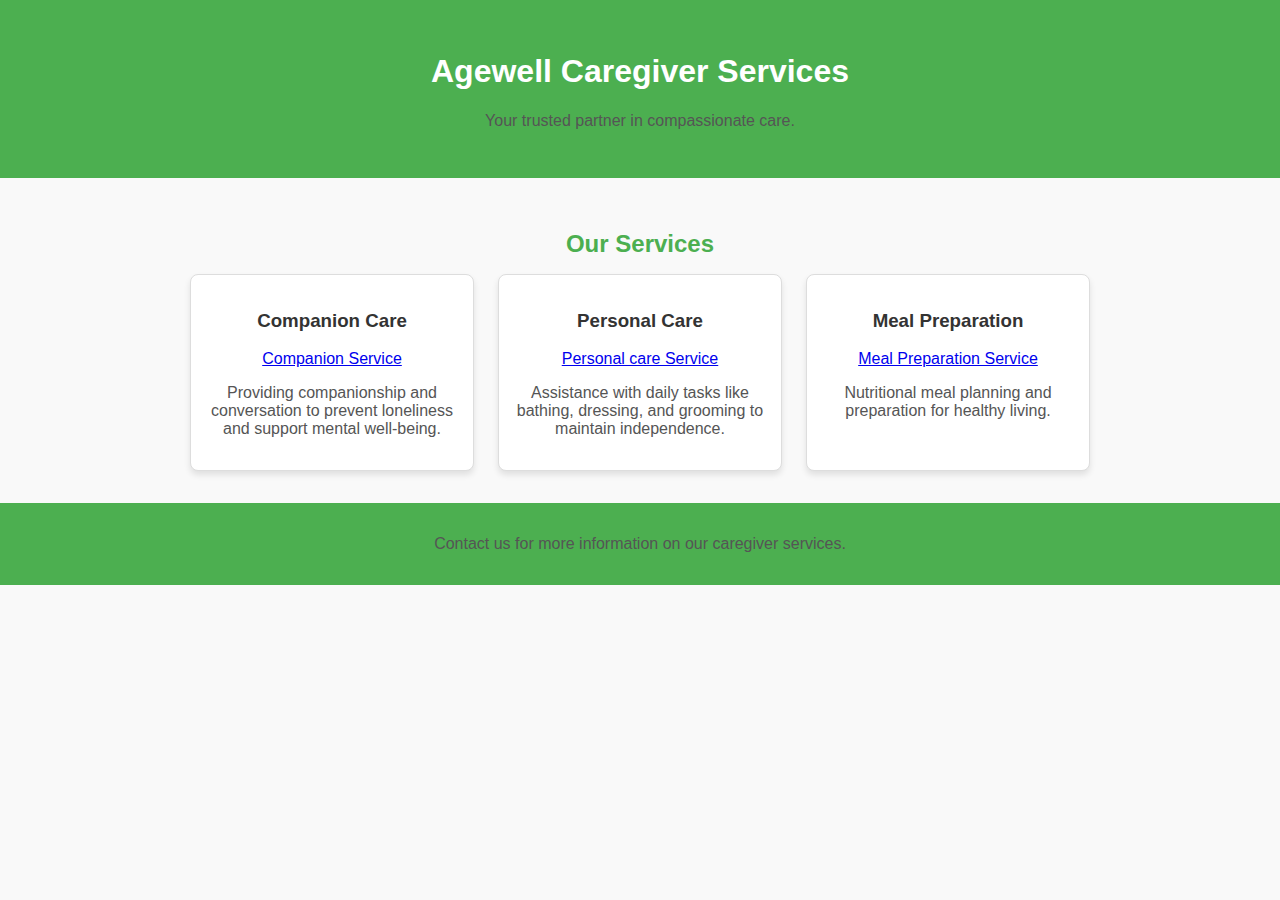
<file: caregiver.html>
<!DOCTYPE html>
<html lang="en">
<head>
  <meta charset="UTF-8">
  <meta name="viewport" content="width=device-width, initial-scale=1.0">
  <title>Caregiver Services - Agewell</title>
  <style>
    /* CSS Styling */
    body {
      font-family: Arial, sans-serif;
      margin: 0;
      padding: 0;
      color: #333;
      background-color: #f9f9f9;
    }

    header {
      text-align: center;
      padding: 2rem;
      background-color: #4CAF50;
      color: white;
    }

    .services {
      padding: 2rem;
      text-align: center;
    }

    .service-cards {
      display: flex;
      flex-wrap: wrap;
      justify-content: center;
      gap: 1.5rem;
    }

    .service-card {
      background: white;
      border: 1px solid #ddd;
      border-radius: 8px;
      padding: 1rem;
      width: 250px;
      box-shadow: 0 4px 6px rgba(0, 0, 0, 0.1);
      transition: transform 0.3s, box-shadow 0.3s;
      cursor: pointer;
    }

    .service-card:hover {
      transform: translateY(-5px);
      box-shadow: 0 8px 12px rgba(0, 0, 0, 0.2);
    }

    h2 {
      margin-bottom: 1rem;
      color: #4CAF50;
    }

    h3 {
      color: #333;
    }

    p {
      color: #555;
    }

    footer {
      text-align: center;
      padding: 1rem;
      background-color: #4CAF50;
      color: white;
    }

    /* Modal Styling */
    .modal {
      display: none;
      position: fixed;
      z-index: 1000;
      left: 0;
      top: 0;
      width: 100%;
      height: 100%;
      background-color: rgba(0, 0, 0, 0.6);
      justify-content: center;
      align-items: center;
    }

    .modal-content {
      background-color: white;
      padding: 20px;
      border-radius: 8px;
      width: 80%;
      max-width: 500px;
      text-align: left;
    }

    .modal h3 {
      color: #4CAF50;
    }

    .close-modal {
      float: right;
      font-size: 24px;
      font-weight: bold;
      color: #333;
      cursor: pointer;
    }

    .close-modal:hover {
      color: #4CAF50;
    }
  </style>
</head>
<body>
  <header>
    <h1>Agewell Caregiver Services</h1>
    <p>Your trusted partner in compassionate care.</p>
  </header>

  <section class="services">
    <h2>Our Services</h2>
    <div class="service-cards">
      <div class="service-card" onclick="openModal('companionCareModal')">
        <h3>Companion Care</h3>
        <a href="companion.html" >Companion Service</a>
        <p>Providing companionship and conversation to prevent loneliness and support mental well-being.</p>
      </div>
      <div class="service-card" onclick="openModal('personalCareModal')">
        <h3>Personal Care</h3>
        <a href="personalcare.html">Personal care Service</a>
        <p>Assistance with daily tasks like bathing, dressing, and grooming to maintain independence.</p>
      </div>
      <div class="service-card" onclick="openModal('mealPrepModal')">
        <h3>Meal Preparation</h3>
        <a href="mealprepartion.html">Meal Preparation Service</a>
        <p>Nutritional meal planning and preparation for healthy living.</p>
      </div>
    </div>
  </section>

  <!-- Modal for Companion Care -->
  <div id="companionCareModal" class="modal">
    <div class="modal-content">
      <span class="close-modal" onclick="closeModal('companionCareModal')">&times;</span>
      <h3>Companion Care</h3>
      <p>Our companion care services offer clients a friendly face and supportive conversation, helping to prevent loneliness and foster a sense of belonging and well-being. This includes regular visits, engaging activities, and emotional support.</p>
    </div>
  </div>

  <!-- Modal for Personal Care -->
  <div id="personalCareModal" class="modal">
    <div class="modal-content">
      <span class="close-modal" onclick="closeModal('personalCareModal')">&times;</span>
      <h3>Personal Care</h3>
      <p>Personal care services assist clients with essential daily activities like bathing, dressing, and grooming. Our caregivers ensure safety, dignity, and independence while providing compassionate assistance tailored to each individual’s needs.</p>
    </div>
  </div>

  <!-- Modal for Meal Preparation -->
  <div id="mealPrepModal" class="modal">
    <div class="modal-content">
      <span class="close-modal" onclick="closeModal('mealPrepModal')">&times;</span>
      <h3>Meal Preparation</h3>
      <p>We provide meal preparation services to promote balanced nutrition and healthy eating habits. This includes personalized meal planning, grocery shopping, cooking, and ensuring our clients enjoy tasty, nutritious meals every day.</p>
    </div>
  </div>

  <footer>
    <p>Contact us for more information on our caregiver services.</p>
  </footer>

  <script>
    // JavaScript for Modal Functionality
    function openModal(modalId) {
      document.getElementById(modalId).style.display = 'flex';
    }

    function closeModal(modalId) {
      document.getElementById(modalId).style.display = 'none';
    }

    // Close the modal when clicking outside of it
    window.onclick = function(event) {
      const modals = document.querySelectorAll('.modal');
      modals.forEach(modal => {
        if (event.target == modal) {
          modal.style.display = "none";
        }
      });
    }
  </script>
</body>
</html>
</file>
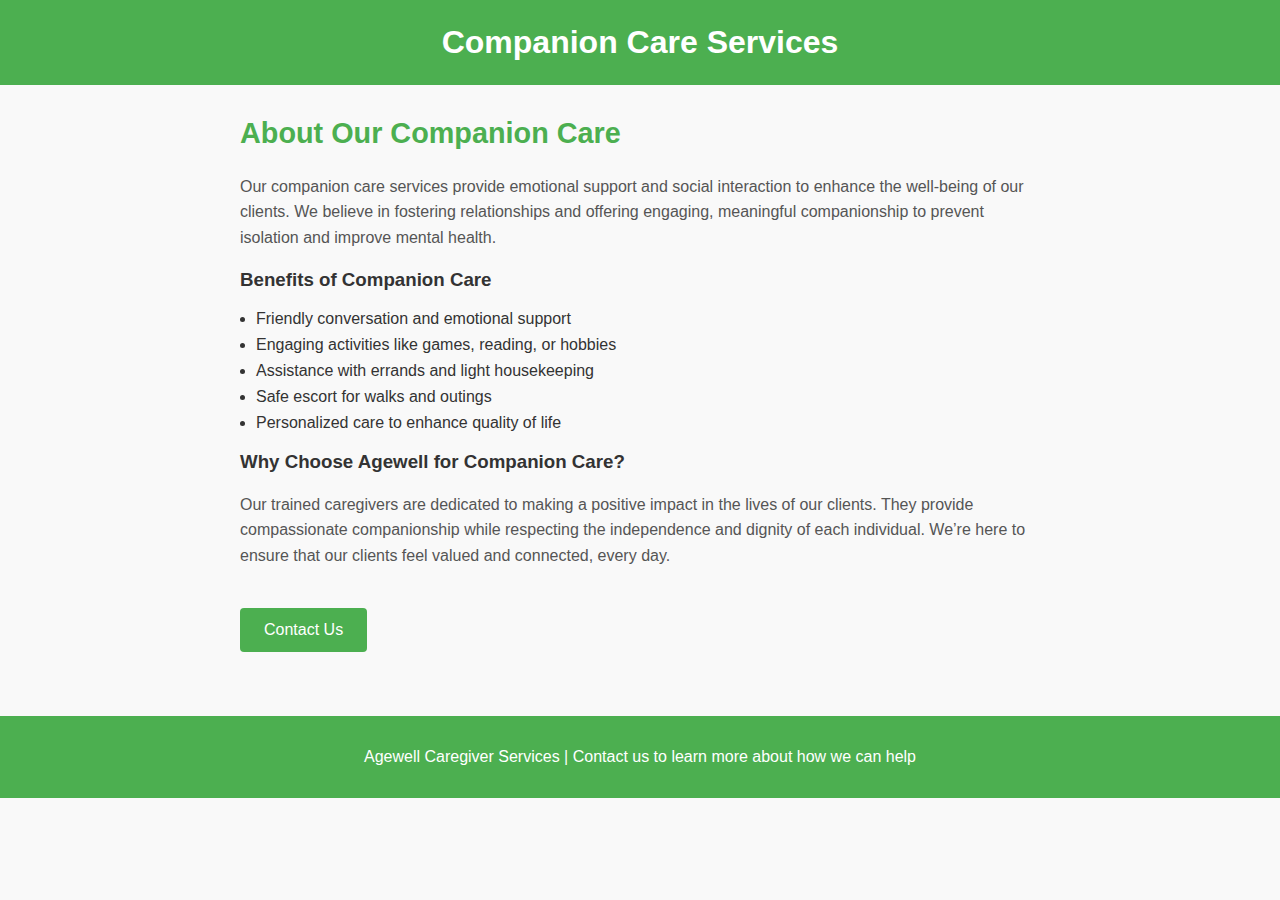
<file: companion.html>
<!DOCTYPE html>
<html lang="en">
<head>
  <meta charset="UTF-8">
  <meta name="viewport" content="width=device-width, initial-scale=1.0">
  <title>Companion Care - Agewell</title>
  <style>
    /* Basic Page Styling */
    body {
      font-family: Arial, sans-serif;
      margin: 0;
      padding: 0;
      background-color: #f9f9f9;
      color: #333;
    }

    header {
      background-color: #4CAF50;
      padding: 1.5rem;
      text-align: center;
      color: white;
    }

    header h1 {
      margin: 0;
      font-size: 2rem;
    }

    .content {
      padding: 2rem;
      max-width: 800px;
      margin: auto;
    }

    .content h2 {
      color: #4CAF50;
      font-size: 1.8rem;
      margin-top: 0;
    }

    .content p {
      line-height: 1.6;
      color: #555;
    }

    .benefits-list {
      margin: 1rem 0;
      padding-left: 1rem;
    }

    .benefits-list li {
      margin-bottom: 0.5rem;
    }

    .contact-button {
      display: inline-block;
      margin-top: 1.5rem;
      padding: 0.8rem 1.5rem;
      background-color: #4CAF50;
      color: white;
      border: none;
      border-radius: 4px;
      font-size: 1rem;
      cursor: pointer;
      text-decoration: none;
      transition: background-color 0.3s;
    }

    .contact-button:hover {
      background-color: #45a049;
    }

    footer {
      text-align: center;
      padding: 1rem;
      background-color: #4CAF50;
      color: white;
      margin-top: 2rem;
    }
  </style>
</head>
<body>

  <!-- Header Section -->
  <header>
    <h1>Companion Care Services</h1>
  </header>

  <!-- Main Content Section -->
  <div class="content">
    <h2>About Our Companion Care</h2>
    <p>Our companion care services provide emotional support and social interaction to enhance the well-being of our clients. We believe in fostering relationships and offering engaging, meaningful companionship to prevent isolation and improve mental health.</p>

    <h3>Benefits of Companion Care</h3>
    <ul class="benefits-list">
      <li>Friendly conversation and emotional support</li>
      <li>Engaging activities like games, reading, or hobbies</li>
      <li>Assistance with errands and light housekeeping</li>
      <li>Safe escort for walks and outings</li>
      <li>Personalized care to enhance quality of life</li>
    </ul>

    <h3>Why Choose Agewell for Companion Care?</h3>
    <p>Our trained caregivers are dedicated to making a positive impact in the lives of our clients. They provide compassionate companionship while respecting the independence and dignity of each individual. We’re here to ensure that our clients feel valued and connected, every day.</p>

    <a href="home.html" class="contact-button">Contact Us</a>
  </div>

  <!-- Footer Section -->
  <footer>
    <p>Agewell Caregiver Services | Contact us to learn more about how we can help</p>
  </footer>

</body>
</html>
</file>
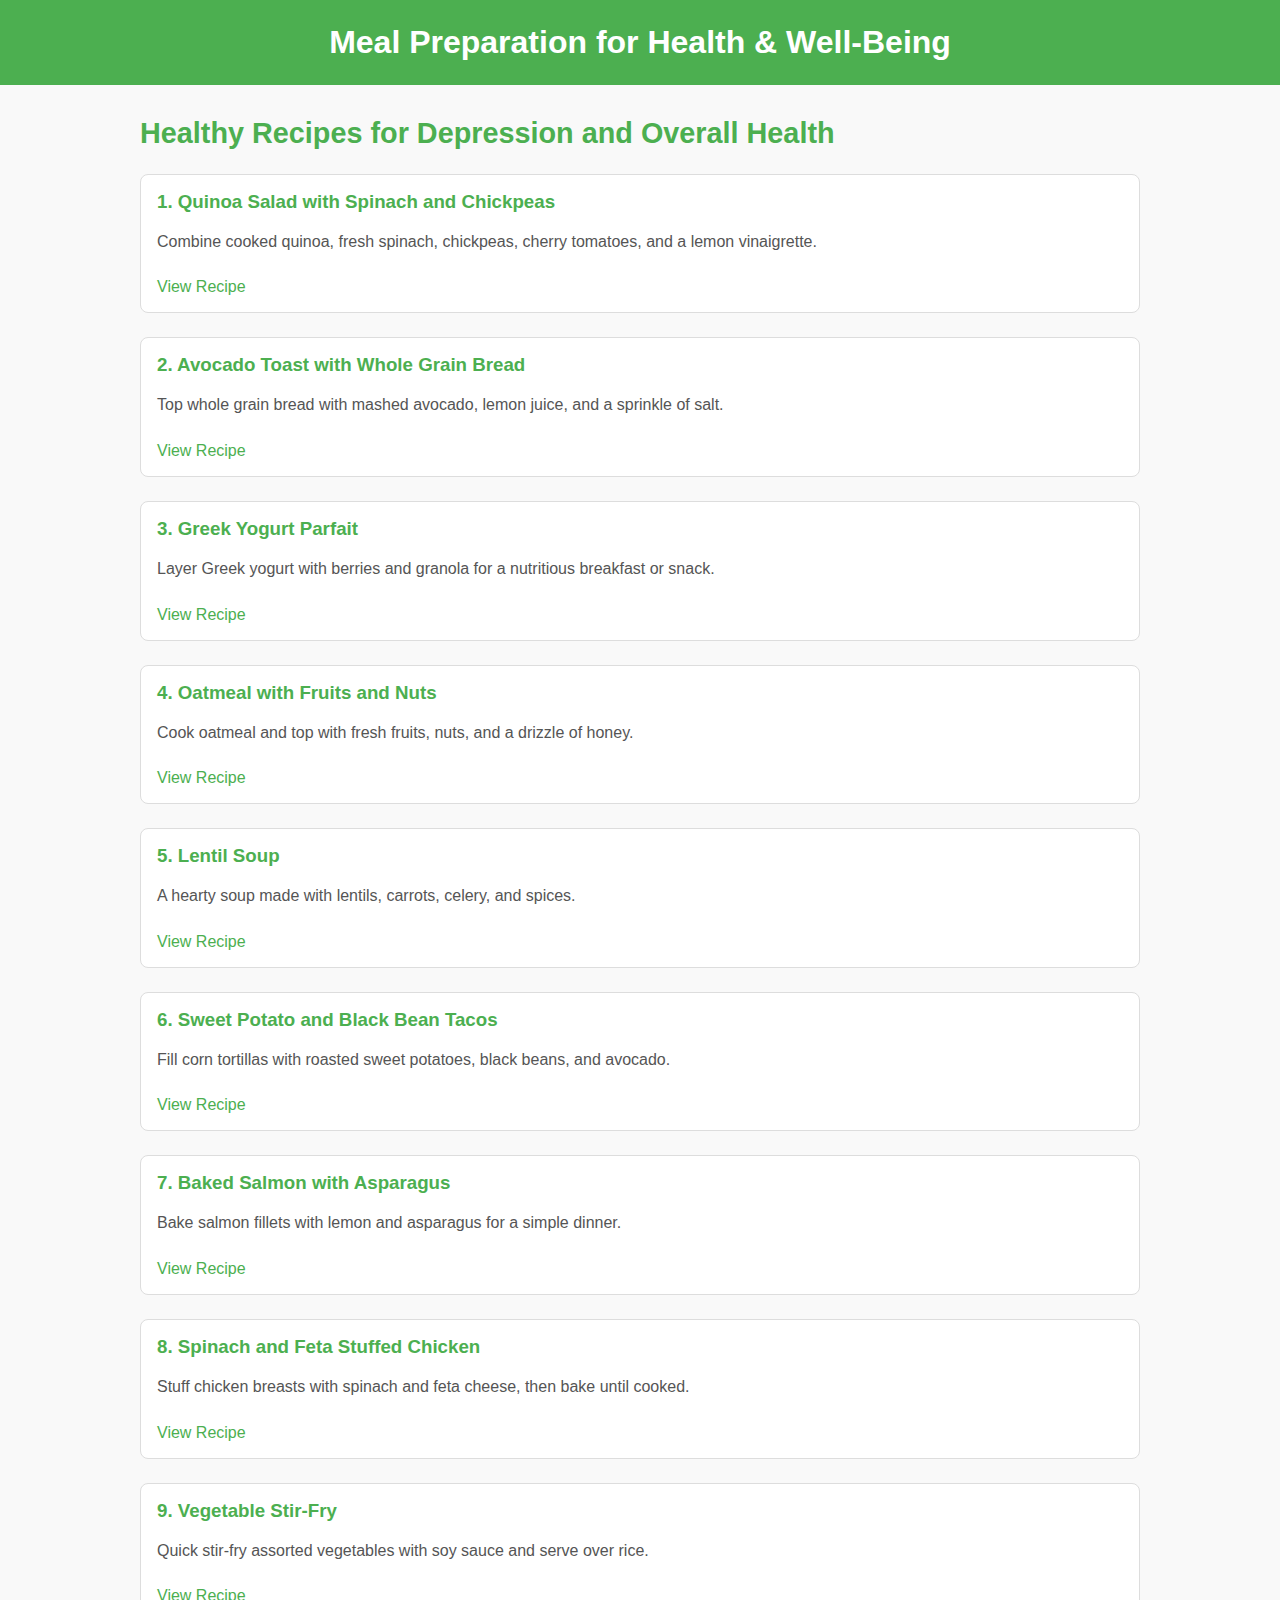
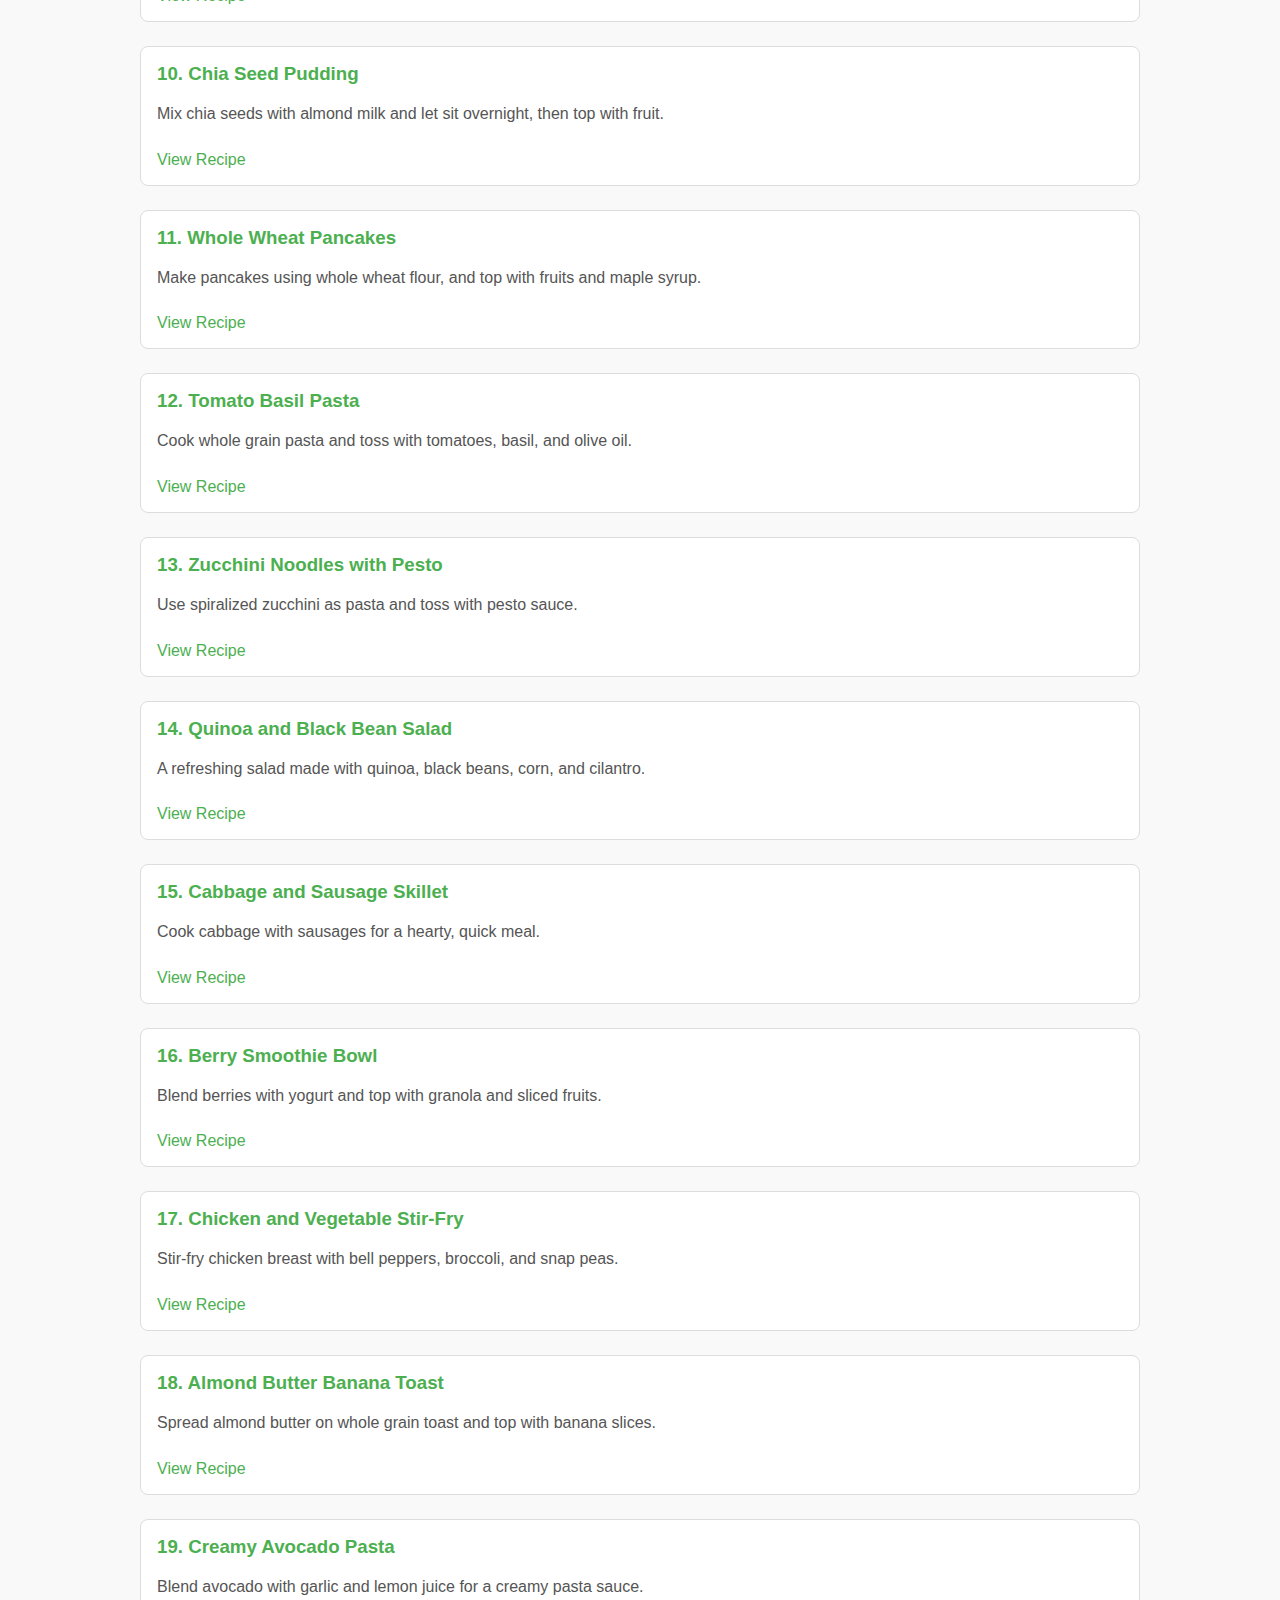
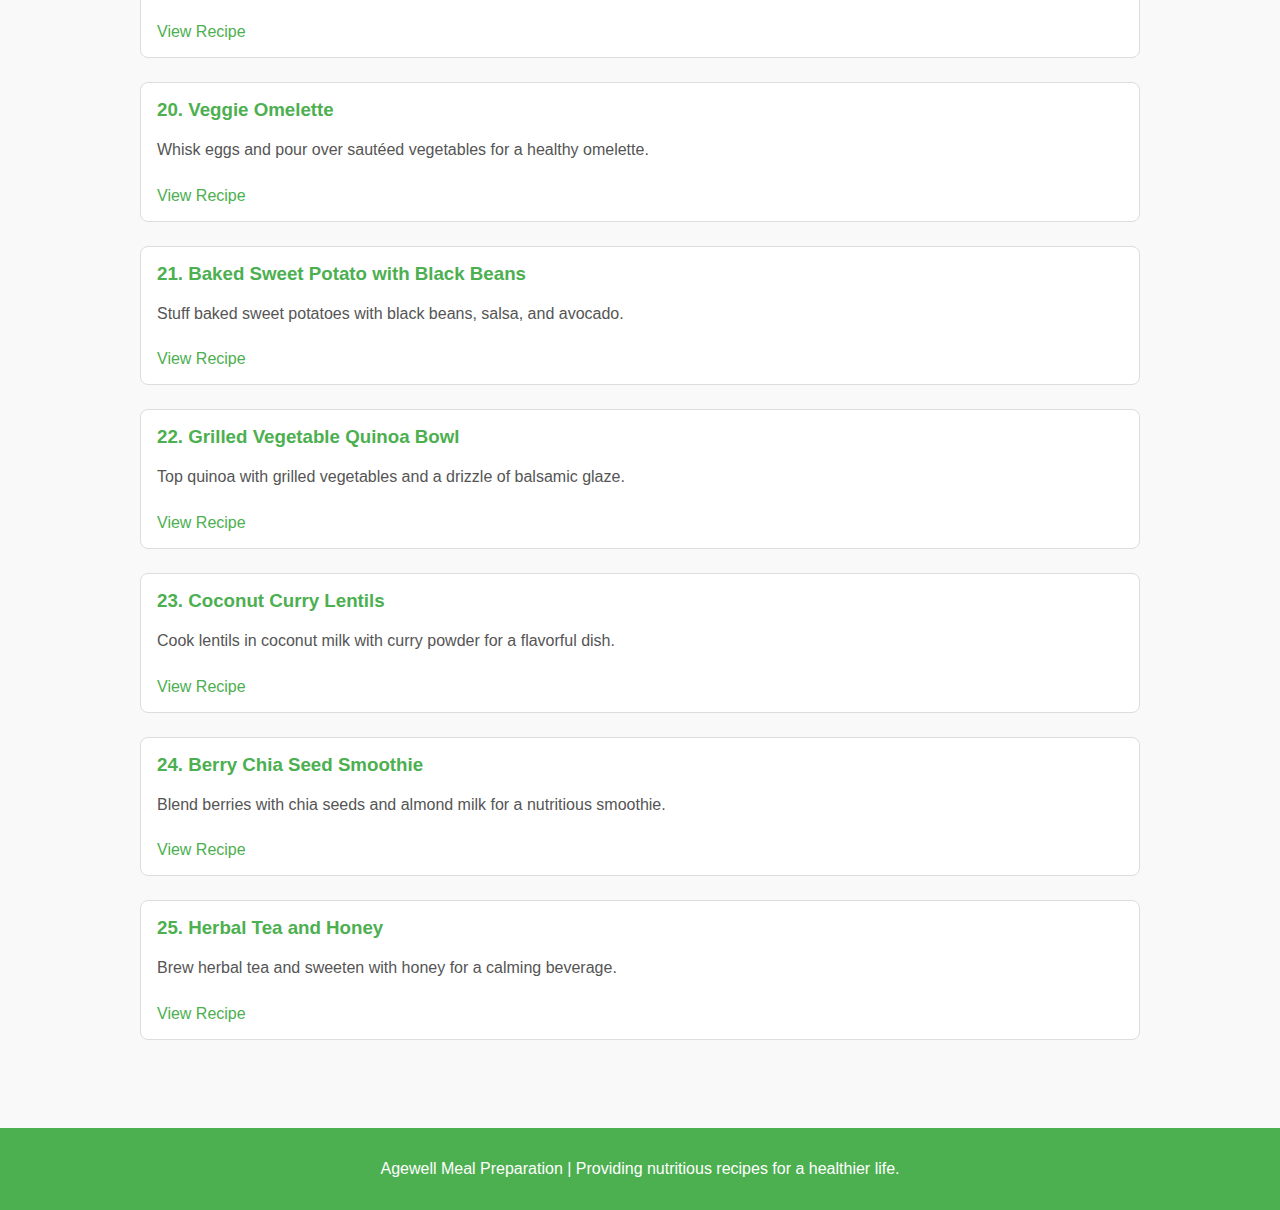
<file: mealprepartion.html>
<!DOCTYPE html>
<html lang="en">
<head>
    <meta charset="UTF-8">
    <meta name="viewport" content="width=device-width, initial-scale=1.0">
    <title>Meal Preparation - Agewell</title>
    <style>
        /* Basic Page Styling */
        body {
            font-family: Arial, sans-serif;
            margin: 0;
            padding: 0;
            background-color: #f9f9f9;
            color: #333;
        }

        header {
            background-color: #4CAF50;
            padding: 1.5rem;
            text-align: center;
            color: white;
        }

        header h1 {
            margin: 0;
            font-size: 2rem;
        }

        .content {
            padding: 2rem;
            max-width: 1000px;
            margin: auto;
        }

        .content h2 {
            color: #4CAF50;
            font-size: 1.8rem;
            margin-top: 0;
        }

        .recipe {
            border: 1px solid #ddd;
            border-radius: 8px;
            padding: 1rem;
            margin-bottom: 1.5rem;
            background-color: #fff;
        }

        .recipe h3 {
            color: #4CAF50;
            margin: 0;
        }

        .recipe p {
            line-height: 1.6;
            color: #555;
        }

        .recipe a {
            display: inline-block;
            margin-top: 0.5rem;
            color: #4CAF50;
            text-decoration: none;
        }

        .recipe a:hover {
            text-decoration: underline;
        }

        footer {
            text-align: center;
            padding: 1rem;
            background-color: #4CAF50;
            color: white;
            margin-top: 2rem;
        }
    </style>
</head>
<body>

    <!-- Header Section -->
    <header>
        <h1>Meal Preparation for Health & Well-Being</h1>
    </header>

    <!-- Main Content Section -->
    <div class="content">
        <h2>Healthy Recipes for Depression and Overall Health</h2>
        
        <div class="recipe">
            <h3>1. Quinoa Salad with Spinach and Chickpeas</h3>
            <p>Combine cooked quinoa, fresh spinach, chickpeas, cherry tomatoes, and a lemon vinaigrette.</p>
            <a href="https://www.loveandlemons.com/quinoa-salad-recipe/" target="_blank">View Recipe</a>
        </div>

        <div class="recipe">
            <h3>2. Avocado Toast with Whole Grain Bread</h3>
            <p>Top whole grain bread with mashed avocado, lemon juice, and a sprinkle of salt.</p>
            <a href="https://www.foodnetwork.com/recipes/articles/50-avocado-toast-ideas" target="_blank">View Recipe</a>
        </div>

        <div class="recipe">
            <h3>3. Greek Yogurt Parfait</h3>
            <p>Layer Greek yogurt with berries and granola for a nutritious breakfast or snack.</p>
            <a href="https://www.healthline.com/nutrition/yogurt-parfait-recipe" target="_blank">View Recipe</a>
        </div>

        <div class="recipe">
            <h3>4. Oatmeal with Fruits and Nuts</h3>
            <p>Cook oatmeal and top with fresh fruits, nuts, and a drizzle of honey.</p>
            <a href="https://www.simplyrecipes.com/recipes/oatmeal/" target="_blank">View Recipe</a>
        </div>

        <div class="recipe">
            <h3>5. Lentil Soup</h3>
            <p>A hearty soup made with lentils, carrots, celery, and spices.</p>
            <a href="https://www.foodnetwork.com/recipes/ina-garten/lentil-soup-recipe-1941131" target="_blank">View Recipe</a>
        </div>

        <div class="recipe">
            <h3>6. Sweet Potato and Black Bean Tacos</h3>
            <p>Fill corn tortillas with roasted sweet potatoes, black beans, and avocado.</p>
            <a href="https://www.thekitchn.com/sweet-potato-black-bean-tacos-226471" target="_blank">View Recipe</a>
        </div>

        <div class="recipe">
            <h3>7. Baked Salmon with Asparagus</h3>
            <p>Bake salmon fillets with lemon and asparagus for a simple dinner.</p>
            <a href="https://www.foodnetwork.com/recipes/ina-garten/baked-salmon-recipe-1941808" target="_blank">View Recipe</a>
        </div>

        <div class="recipe">
            <h3>8. Spinach and Feta Stuffed Chicken</h3>
            <p>Stuff chicken breasts with spinach and feta cheese, then bake until cooked.</p>
            <a href="https://www.delish.com/cooking/recipe-19191890/spinach-feta-stuffed-chicken-recipe/" target="_blank">View Recipe</a>
        </div>

        <div class="recipe">
            <h3>9. Vegetable Stir-Fry</h3>
            <p>Quick stir-fry assorted vegetables with soy sauce and serve over rice.</p>
            <a href="https://www.cookingclassy.com/vegetable-stir-fry/" target="_blank">View Recipe</a>
        </div>

        <div class="recipe">
            <h3>10. Chia Seed Pudding</h3>
            <p>Mix chia seeds with almond milk and let sit overnight, then top with fruit.</p>
            <a href="https://minimalistbaker.com/vanilla-chia-seed-pudding/" target="_blank">View Recipe</a>
        </div>

        <div class="recipe">
            <h3>11. Whole Wheat Pancakes</h3>
            <p>Make pancakes using whole wheat flour, and top with fruits and maple syrup.</p>
            <a href="https://cookieandkate.com/best-whole-wheat-pancakes-recipe/" target="_blank">View Recipe</a>
        </div>

        <div class="recipe">
            <h3>12. Tomato Basil Pasta</h3>
            <p>Cook whole grain pasta and toss with tomatoes, basil, and olive oil.</p>
            <a href="https://www.thekitchn.com/tomato-basil-pasta-229350" target="_blank">View Recipe</a>
        </div>

        <div class="recipe">
            <h3>13. Zucchini Noodles with Pesto</h3>
            <p>Use spiralized zucchini as pasta and toss with pesto sauce.</p>
            <a href="https://www.delish.com/cooking/recipe-19218523/zucchini-noodles-pesto-recipe/" target="_blank">View Recipe</a>
        </div>

        <div class="recipe">
            <h3>14. Quinoa and Black Bean Salad</h3>
            <p>A refreshing salad made with quinoa, black beans, corn, and cilantro.</p>
            <a href="https://www.feastingathome.com/quinoa-black-bean-salad/" target="_blank">View Recipe</a>
        </div>

        <div class="recipe">
            <h3>15. Cabbage and Sausage Skillet</h3>
            <p>Cook cabbage with sausages for a hearty, quick meal.</p>
            <a href="https://www.food.com/recipe/cabbage-sausage-skillet-335657" target="_blank">View Recipe</a>
        </div>

        <div class="recipe">
            <h3>16. Berry Smoothie Bowl</h3>
            <p>Blend berries with yogurt and top with granola and sliced fruits.</p>
            <a href="https://www.simplyrecipes.com/recipes/berry_smoothie_bowl/" target="_blank">View Recipe</a>
        </div>

        <div class="recipe">
            <h3>17. Chicken and Vegetable Stir-Fry</h3>
            <p>Stir-fry chicken breast with bell peppers, broccoli, and snap peas.</p>
            <a href="https://www.wellplated.com/chicken-stir-fry/" target="_blank">View Recipe</a>
        </div>

        <div class="recipe">
            <h3>18. Almond Butter Banana Toast</h3>
            <p>Spread almond butter on whole grain toast and top with banana slices.</p>
            <a href="https://www.loveandlemons.com/breakfast-toast/" target="_blank">View Recipe</a>
        </div>

        <div class="recipe">
            <h3>19. Creamy Avocado Pasta</h3>
            <p>Blend avocado with garlic and lemon juice for a creamy pasta sauce.</p>
            <a href="https://www.foodiecrush.com/avocado-pasta/" target="_blank">View Recipe</a>
        </div>

        <div class="recipe">
            <h3>20. Veggie Omelette</h3>
            <p>Whisk eggs and pour over sautéed vegetables for a healthy omelette.</p>
            <a href="https://www.cookingclassy.com/veggie-omelet/" target="_blank">View Recipe</a>
        </div>

        <div class="recipe">
            <h3>21. Baked Sweet Potato with Black Beans</h3>
            <p>Stuff baked sweet potatoes with black beans, salsa, and avocado.</p>
            <a href="https://www.wellplated.com/sweet-potato-black-beans/" target="_blank">View Recipe</a>
        </div>

        <div class="recipe">
            <h3>22. Grilled Vegetable Quinoa Bowl</h3>
            <p>Top quinoa with grilled vegetables and a drizzle of balsamic glaze.</p>
            <a href="https://www.feastingathome.com/grilled-vegetable-quinoa-bowl/" target="_blank">View Recipe</a>
        </div>

        <div class="recipe">
            <h3>23. Coconut Curry Lentils</h3>
            <p>Cook lentils in coconut milk with curry powder for a flavorful dish.</p>
            <a href="https://www.thewoksoflife.com/coconut-curry-lentils/" target="_blank">View Recipe</a>
        </div>

        <div class="recipe">
            <h3>24. Berry Chia Seed Smoothie</h3>
            <p>Blend berries with chia seeds and almond milk for a nutritious smoothie.</p>
            <a href="https://www.smoothiefactory.com/berry-chia-smoothie/" target="_blank">View Recipe</a>
        </div>

        <div class="recipe">
            <h3>25. Herbal Tea and Honey</h3>
            <p>Brew herbal tea and sweeten with honey for a calming beverage.</p>
            <a href="https://www.healthline.com/nutrition/herbal-tea-benefits" target="_blank">View Recipe</a>
        </div>

    </div>

    <!-- Footer Section -->
    <footer>
        <p>Agewell Meal Preparation | Providing nutritious recipes for a healthier life.</p>
    </footer>

</body>
</html>
</file>
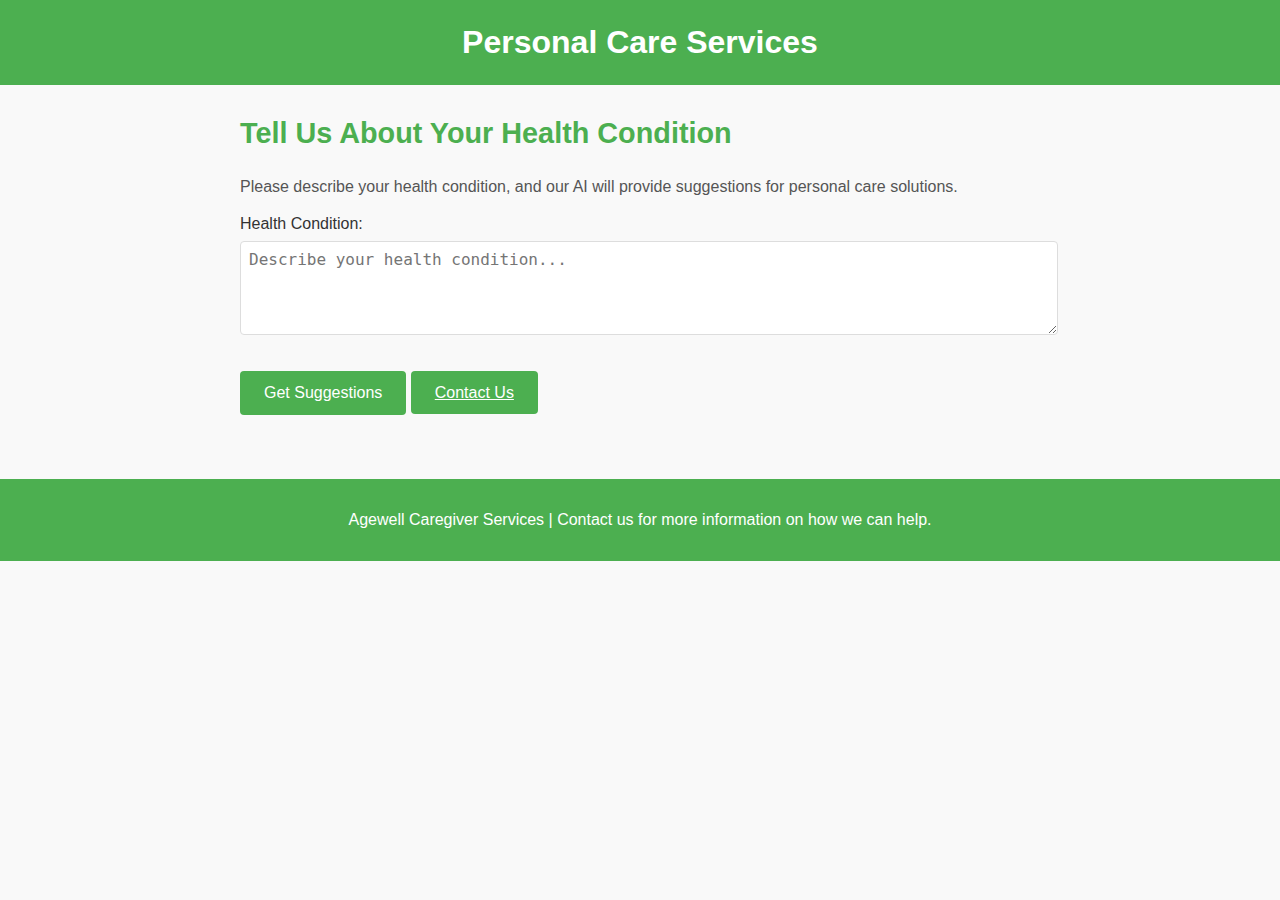
<file: personalcare.html>
<!DOCTYPE html>
<html lang="en">
<head>
  <meta charset="UTF-8">
  <meta name="viewport" content="width=device-width, initial-scale=1.0">
  <title>Personal Care - Agewell</title>
  <style>
    /* Basic Page Styling */
    body {
      font-family: Arial, sans-serif;
      margin: 0;
      padding: 0;
      background-color: #f9f9f9;
      color: #333;
    }

    header {
      background-color: #4CAF50;
      padding: 1.5rem;
      text-align: center;
      color: white;
    }

    header h1 {
      margin: 0;
      font-size: 2rem;
    }

    .content {
      padding: 2rem;
      max-width: 800px;
      margin: auto;
    }

    .content h2 {
      color: #4CAF50;
      font-size: 1.8rem;
      margin-top: 0;
    }

    .content p {
      line-height: 1.6;
      color: #555;
    }

    .form-group {
      margin: 1rem 0;
    }

    .form-group label {
      display: block;
      margin-bottom: 0.5rem;
    }

    .form-group input, .form-group textarea {
      width: 100%;
      padding: 0.5rem;
      border: 1px solid #ddd;
      border-radius: 4px;
      font-size: 1rem;
    }

    .submit-button {
      margin-top: 1rem;
      padding: 0.8rem 1.5rem;
      background-color: #4CAF50;
      color: white;
      border: none;
      border-radius: 4px;
      font-size: 1rem;
      cursor: pointer;
      transition: background-color 0.3s;
    }

    .submit-button:hover {
      background-color: #45a049;
    }

    .solution {
      margin-top: 1.5rem;
      padding: 1rem;
      background-color: #e0f7fa;
      border: 1px solid #b2ebf2;
      border-radius: 4px;
      display: none; /* Hidden by default */
    }

    footer {
      text-align: center;
      padding: 1rem;
      background-color: #4CAF50;
      color: white;
      margin-top: 2rem;
    }
  </style>
</head>
<body>

  <!-- Header Section -->
  <header>
    <h1>Personal Care Services</h1>
  </header>

  <!-- Main Content Section -->
  <div class="content">
    <h2>Tell Us About Your Health Condition</h2>
    <p>Please describe your health condition, and our AI will provide suggestions for personal care solutions.</p>

    <div class="form-group">
      <label for="healthCondition">Health Condition:</label>
      <textarea id="healthCondition" rows="4" placeholder="Describe your health condition..."></textarea>
    </div>

    <button class="submit-button" id="submitBtn">Get Suggestions</button>

    <div class="solution" id="solution">
      <h3>Suggestions:</h3>
      <p id="suggestionText"></p>
    </div>

    <a href="home1.php#contactus" class="submit-button">Contact Us</a>
  </div>

  <!-- Footer Section -->
  <footer>
    <p>Agewell Caregiver Services | Contact us for more information on how we can help.</p>
  </footer>

  <!-- JavaScript for Processing Input -->
  <script>
    document.getElementById('submitBtn').addEventListener('click', function() {
      const healthCondition = document.getElementById('healthCondition').value;
      const solutionDiv = document.getElementById('solution');
      const suggestionText = document.getElementById('suggestionText');
  
      // Simulated AI response (this is where you would connect to your AI model)
      if (healthCondition) {
        suggestionText.textContent = analyzeCondition(healthCondition);
        solutionDiv.style.display = 'block';
      } else {
        suggestionText.textContent = "Please describe your health condition.";
        solutionDiv.style.display = 'block';
      }
    });
  
    // Simulated AI Analysis Function
    function analyzeCondition(condition) {
      // Basic analysis simulation
      if (condition.toLowerCase().includes('diabetes')) {
        return "For diabetes management, consider a balanced diet rich in fiber, regular exercise, and routine monitoring of blood sugar levels. Consult with your healthcare provider for personalized advice.";
      } else if (condition.toLowerCase().includes('hypertension')) {
        return "For hypertension, a low-sodium diet, regular physical activity, and stress management techniques can be beneficial. It's essential to follow your doctor's recommendations.";
      } else if (condition.toLowerCase().includes('arthritis')) {
        return "For arthritis relief, gentle exercises, hot or cold compresses, and anti-inflammatory foods can help. Speak with a specialist for tailored care.";
      } else if (condition.toLowerCase().includes('headache')) {
        return "For headaches, ensure you're staying hydrated, take regular breaks if working on screens, and practice relaxation techniques. Over-the-counter pain relievers can help, but consult a doctor if the headaches persist.";
      } else if (condition.toLowerCase().includes('fever')) {
        return "For fever, stay hydrated, rest, and take fever-reducing medications like paracetamol. If the fever persists or is accompanied by severe symptoms, consult a doctor.";
      } else if (condition.toLowerCase().includes('cold')) {
        return "For cold relief, drink plenty of fluids, rest, and use a humidifier. Over-the-counter cold medications can help alleviate symptoms, but if it worsens or persists, seek medical advice.";
      } else if (condition.toLowerCase().includes('depression')) {
        return "For depression, seeking professional help is essential. Talking to a therapist or counselor, along with medication prescribed by a healthcare professional, can significantly improve mental health. Reach out to a support group or helpline.";
      } else if (condition.toLowerCase().includes('anxiety')) {
        return "For anxiety, practice relaxation techniques such as deep breathing or mindfulness. Regular physical exercise and speaking to a mental health professional can help manage symptoms.";
      } else if (condition.toLowerCase().includes('stress')) {
        return "For stress, consider regular exercise, relaxation techniques, maintaining a balanced diet, and seeking professional counseling. Don't hesitate to take breaks and prioritize self-care.";
      } else if (condition.toLowerCase().includes('insomnia')) {
        return "For insomnia, establish a bedtime routine, avoid caffeine before bed, and ensure a comfortable sleeping environment. If it persists, consult a healthcare provider for further advice.";
      } else if (condition.toLowerCase().includes('cough')) {
        return "For a cough, ensure adequate rest, hydrate, and consider honey or warm teas to soothe your throat. If persistent or accompanied by shortness of breath, seek medical advice.";
      } else if (condition.toLowerCase().includes('asthma')) {
        return "For asthma, use inhalers as prescribed, avoid triggers, and ensure proper medication management. Regular check-ups with your doctor are essential.";
      } else if (condition.toLowerCase().includes('allergies')) {
        return "For allergies, consider avoiding triggers, using antihistamines, and consulting a doctor for long-term management. Immunotherapy may also be recommended.";
      } else if (condition.toLowerCase().includes('acid reflux')) {
        return "For acid reflux, try eating smaller meals, avoiding spicy and acidic foods, and elevating your head while sleeping. Consult with your doctor if symptoms persist.";
      } else if (condition.toLowerCase().includes('chronic pain')) {
        return "For chronic pain, consider physical therapy, stress management techniques, and pain-relieving medications. Speak with a pain management specialist for personalized care.";
      } else if (condition.toLowerCase().includes('skin rash')) {
        return "For skin rashes, avoid scratching, apply soothing lotions, and consult a dermatologist if the rash persists or worsens.";
      } else if (condition.toLowerCase().includes('dizziness')) {
        return "For dizziness, ensure you're hydrated, rest, and avoid sudden movements. If it persists or is accompanied by other symptoms, consult a doctor.";
      } else if (condition.toLowerCase().includes('fatigue')) {
        return "For fatigue, consider getting adequate sleep, maintaining a balanced diet, and exercising regularly. If persistent, consult a doctor to rule out underlying conditions.";
      } else if (condition.toLowerCase().includes('nausea')) {
        return "For nausea, try drinking ginger tea, staying hydrated, and eating light meals. If severe or persistent, consult a healthcare provider.";
      } else if (condition.toLowerCase().includes('back pain')) {
        return "For back pain, consider gentle stretches, maintaining good posture, and avoiding heavy lifting. If the pain persists, consult a specialist.";
      } else if (condition.toLowerCase().includes('urinary tract infection')) {
        return "For urinary tract infections, drink plenty of water, urinate frequently, and consider seeing a healthcare provider for antibiotics if necessary.";
      } else {
        return "For general health concerns, maintaining a balanced diet, regular physical activity, and adequate hydration are crucial. Always consult a healthcare professional for specific advice.";
      }
    }
  </script>
  
</body>
</html>
</file>
